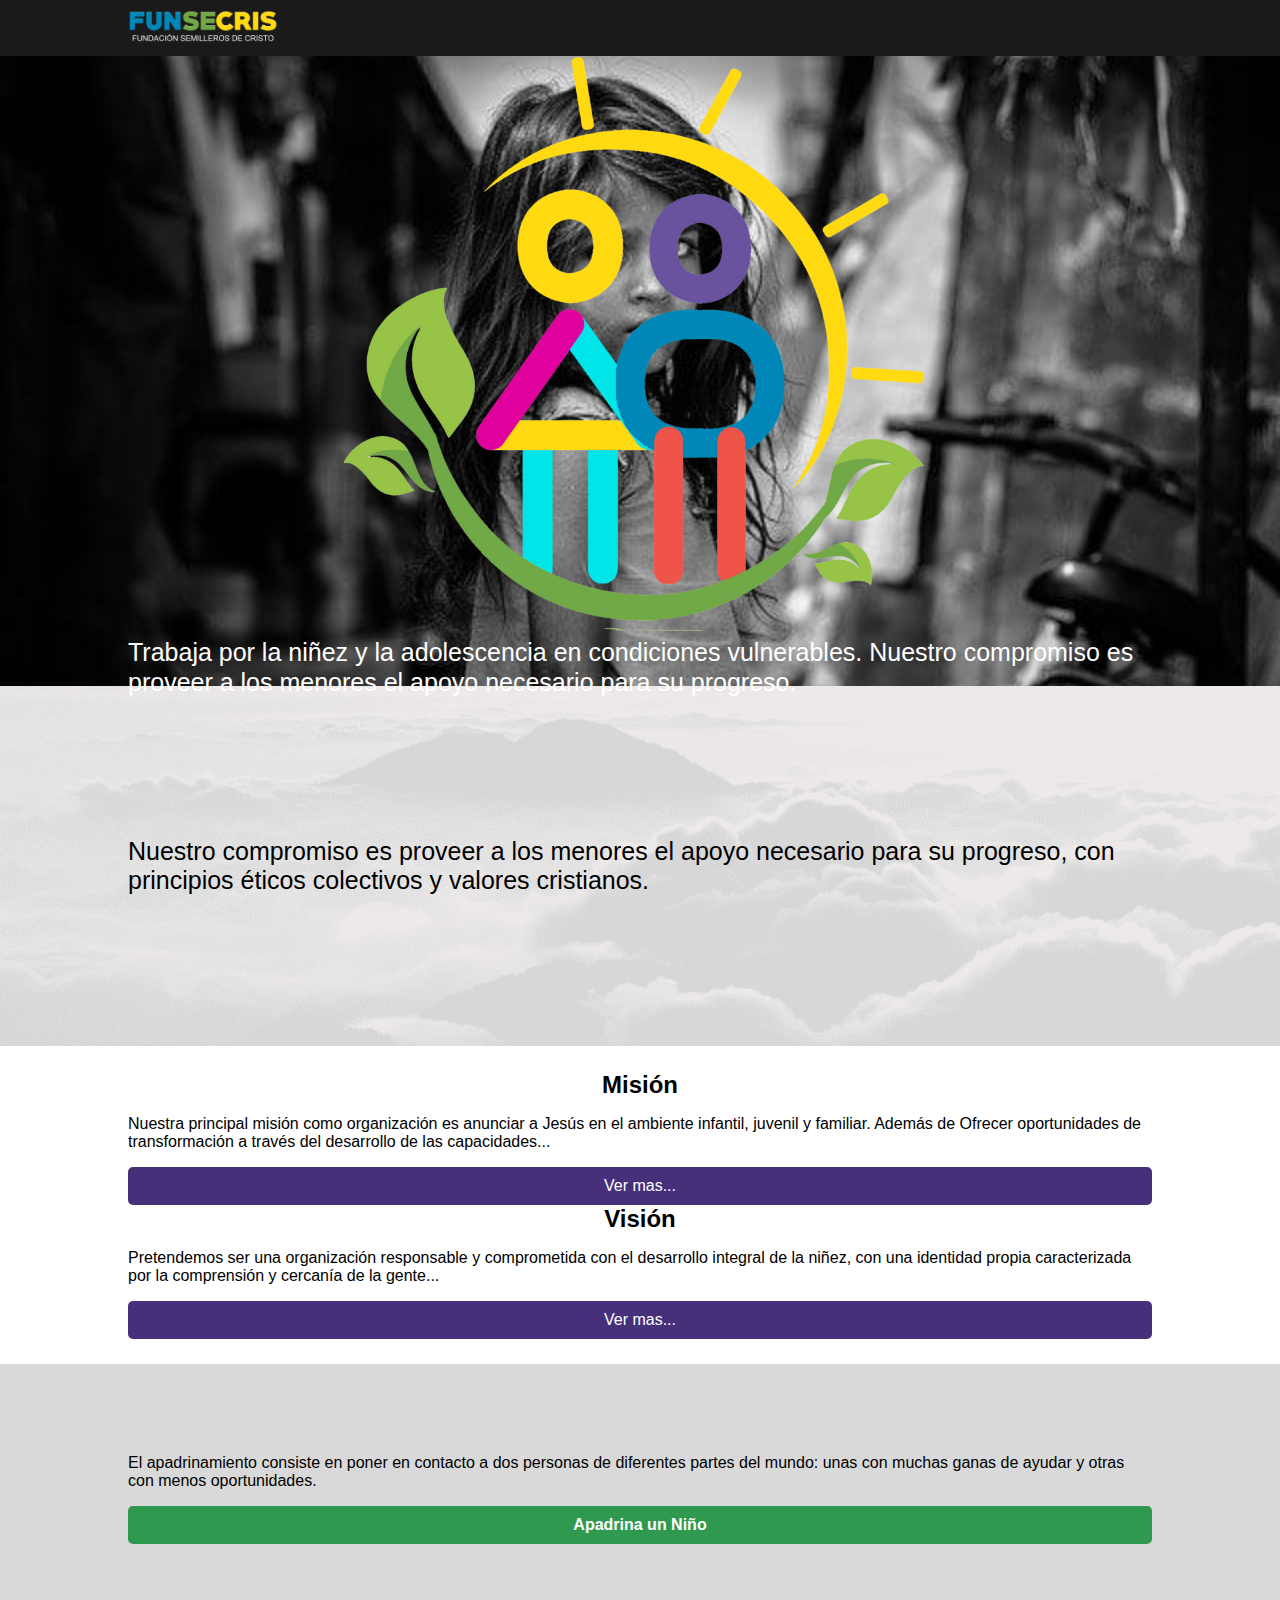
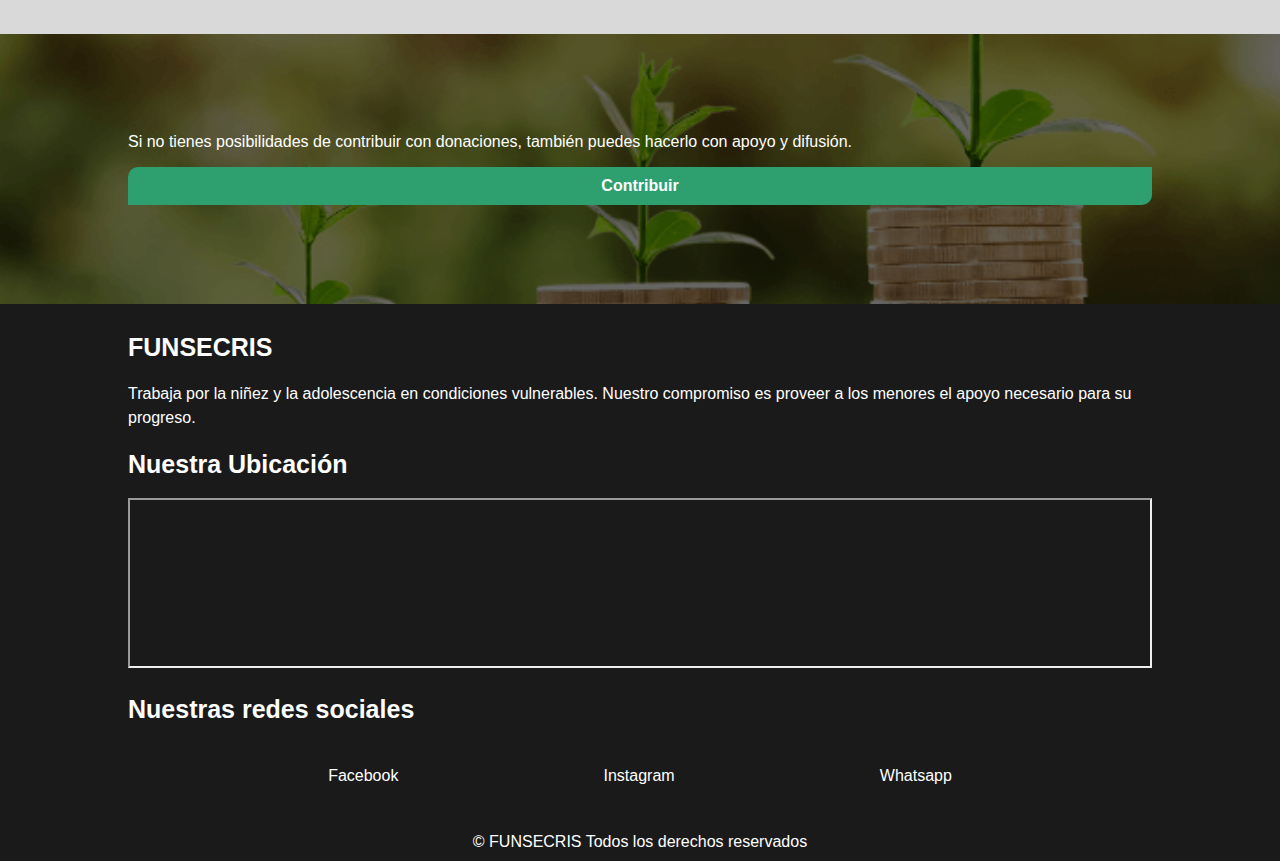
<file: index.html>
<!DOCTYPE html>
<html lang="es">
  <head>
    <meta charset="UTF-8" />
    <meta http-equiv="X-UA-Compatible" content="IE=edge" />
    <meta name="viewport" content="width=device-width, initial-scale=1.0" />
    <title>Funsecris - Fundación Semilleros de Cristo</title>
    <link
      rel="stylesheet"
      href="https://use.fontawesome.com/releases/v5.15.4/css/all.css"
      integrity="sha384-DyZ88mC6Up2uqS4h/KRgHuoeGwBcD4Ng9SiP4dIRy0EXTlnuz47vAwmeGwVChigm"
      crossorigin="anonymous"
    />
    <link rel="stylesheet" href="css/style.css" />
  </head>
  <body>
    <nav>
      <div class="container navegacion">
        <div class="logo">
          <img src="img/logo_Funsecris_Barra_sin_logo.svg" alt="">
        </div>
        <div class="menu">
          <i class="fas fa-align-justify"></i>
          <ul>
            <li><a href="index.html">Inicio</a></li>
            <li><a href="paginas/quienessomos.html">Quienes Somos</a></li>
            <li><a href="paginas/areadedesarrollo.html">Area de Desarrollo</a></li>
            <li><a href="paginas/galeria.html">Galería</a></li>
            <li><a href="paginas/apadrina.html">Apadrina</a></li>
            <li><a href="paginas/contactenos.html">Contactenos</a></li>
          </ul>
        </div>
      </div>
    </nav>
    <header class="banner">
      <div class="container banner-item">
        <img src="img/logo_Funsecris_2.svg" alt="">
        <p>
          Trabaja por la niñez y la adolescencia en condiciones vulnerables.
          Nuestro compromiso es proveer a los menores el apoyo necesario para su
          progreso.
        </p>
      </div>
    </header>
    <main>
      <section class="barra-nube">
        <div class="container">
          <p class="text">
            Nuestro compromiso es proveer a los menores el apoyo necesario para
            su progreso, con principios éticos colectivos y valores cristianos.
          </p>
        </div>
      </section>
      <section class="quienes-somos">
        <div class="container">
          <article class="mision">
          <h2>Misión</h2>
          <p>Nuestra principal misión como organización es anunciar a Jesús en el ambiente infantil, juvenil y familiar. Además de Ofrecer oportunidades de transformación a través del desarrollo de las capacidades...</p>
          <a href="#">Ver mas...</a>
        </article>
        <article class="vision">
          <h2>Visión</h2>
          <p>Pretendemos ser una organización responsable y comprometida con el desarrollo integral de la niñez, con una identidad propia caracterizada por la comprensión y cercanía de la gente...</p>
          <a href="#">Ver mas...</a>
        </article>
        </div>
      </section>
      <section class="apadrinamiento">
        <div class="container">
          <p>El apadrinamiento consiste en poner en contacto a dos personas de diferentes partes del mundo: unas con muchas ganas de ayudar y otras con menos oportunidades.</p>
          <a href="#">Apadrina un Niño</a>
        </div>
      </section>
      <section class="contribuir">
        <div class="container">
          <p>Si no tienes posibilidades de contribuir con donaciones, también puedes hacerlo con apoyo y difusión.</p>
          <a href="#">Contribuir</a>
        </div>
      </section>
    </main>
    <footer>
      <div class="container datos-footer">
        <article class="articulo">
          <h3>FUNSECRIS</h3>
          <p>
            Trabaja por la niñez y la adolescencia en condiciones vulnerables. Nuestro compromiso es proveer a los menores el apoyo necesario para su progreso.
          </p>
        </article>
        <article class="articulo">
          <h3>Nuestra Ubicación</h3>
          <iframe
            src="https://www.google.com/maps/embed?pb=!1m14!1m12!1m3!1d853.9560387515129!2d-74.78881985638516!3d10.916842653328107!2m3!1f0!2f0!3f0!3m2!1i1024!2i768!4f13.1!5e1!3m2!1ses!2sco!4v1632765749141!5m2!1ses!2sco"
            width="350"
            height="170"
            style="border: 1"
            allowfullscreen=""
            loading="lazy"
          ></iframe>
        </article>
        <article class="articulo">
          <h3>Nuestras redes sociales</h3>
          <div class="iconos">
            <a href="#">
              <i class="fab fa-facebook-f"></i>
              <p>Facebook</p>
            </a>
            <a href="#">
              <i class="fab fa-instagram"></i>
              <p>Instagram</p>
            </a>
            <a href="#">
              <i class="fab fa-whatsapp"></i>
              <p>Whatsapp</p>
            </a>
          </div>
        </article>
      </div>
      <div class="derechos">
        <div class="container">
          <p>&copy; FUNSECRIS Todos los derechos reservados</p>
        </div>
      </div>
    </footer>
  </body>
</html>
</file>
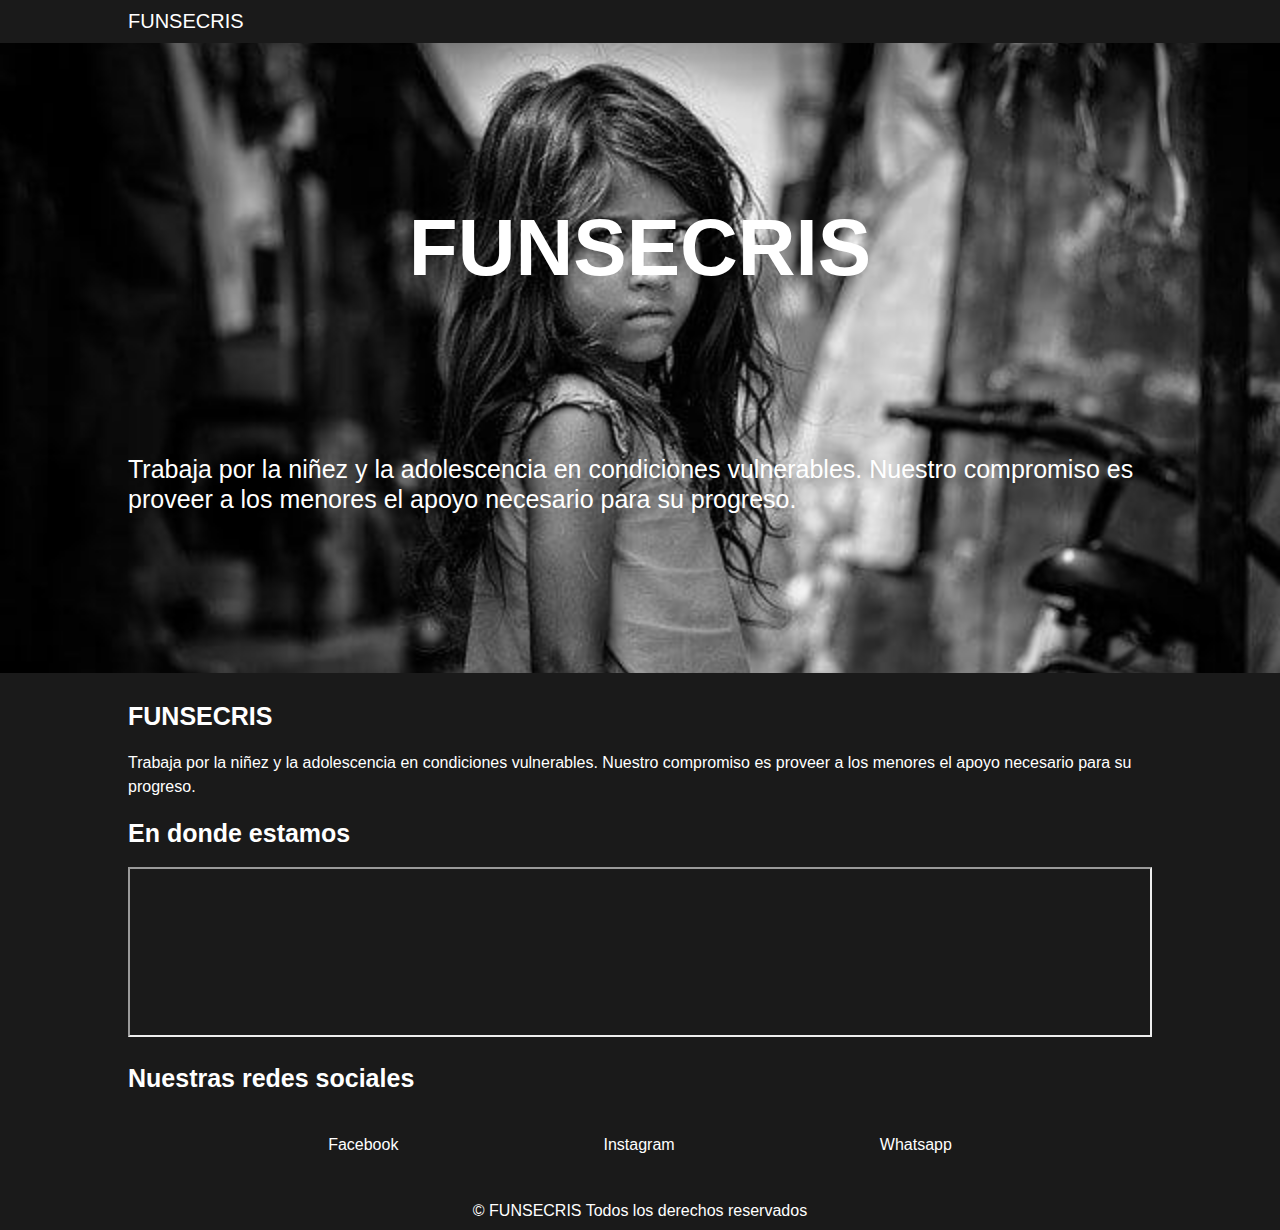
<file: paginas/apadrina.html>
<!DOCTYPE html>
<html lang="es">
  <head>
    <meta charset="UTF-8" />
    <meta http-equiv="X-UA-Compatible" content="IE=edge" />
    <meta name="viewport" content="width=device-width, initial-scale=1.0" />
    <title>Funsecris - Fundación Semilleros de Cristo</title>
    <link rel="stylesheet" href="https://use.fontawesome.com/releases/v5.15.4/css/all.css" integrity="sha384-DyZ88mC6Up2uqS4h/KRgHuoeGwBcD4Ng9SiP4dIRy0EXTlnuz47vAwmeGwVChigm" crossorigin="anonymous">
    <link rel="stylesheet" href="../css/style.css">
  </head>
  <body>
    <nav>
      <div class="container navegacion">
        <div class="logo">
          <p>FUNSECRIS</p>
        </div>
        <div class="menu">
          <ul>
            <li><a href="../index.html">Inicio</a></li>
            <li><a href="quienessomos.html">Quienes Somos</a></li>
            <li><a href="areadedesarrollo.html">Area de Desarrollo</a></li>
            <li><a href="galeria.html">Galería</a></li>
            <li><a href="apadrina.html">Apadrina</a></li>
            <li><a href="contactenos.html">Contactenos</a></li>
          </ul>
        </div>
      </div>
    </nav>
    <header class="banner">
      <div class="container banner-item">
        <h1>FUNSECRIS</h1>
        <p>Trabaja por la niñez y la adolescencia en condiciones vulnerables. Nuestro compromiso es proveer a los menores el apoyo necesario para su progreso.</p>
      </div>
    </header>
    <main></main>
    <footer>
      <div class="container datos-footer">
          <article class="articulo">
            <h3>FUNSECRIS</h3>
            <p>Trabaja por la niñez y la adolescencia en condiciones vulnerables. Nuestro compromiso es proveer a los menores el apoyo necesario para su progreso.</p>
          </article>
          <article class="articulo">
            <h3>En donde estamos</h3>
            <iframe src="https://www.google.com/maps/embed?pb=!1m14!1m12!1m3!1d853.9560387515129!2d-74.78881985638516!3d10.916842653328107!2m3!1f0!2f0!3f0!3m2!1i1024!2i768!4f13.1!5e1!3m2!1ses!2sco!4v1632765749141!5m2!1ses!2sco" width="350" height="170" style="border:1;" allowfullscreen="" loading="lazy"></iframe>
          </article>
          <article class="articulo">
            <h3>Nuestras redes sociales</h3>
            <div class="iconos">
              <a href="#">
                <i class="fab fa-facebook-f"></i>
                <p>Facebook</p>
              </a>
              <a href="#">
                <i class="fab fa-instagram"></i>
                <p>Instagram</p>
              </a>
              <a href="#">
                <i class="fab fa-whatsapp"></i>
                <p>Whatsapp</p>
              </a>
            </div>
          </article>
      </div>
      <div class="derechos">
        <div class="container">
          <p>&copy; FUNSECRIS Todos los derechos reservados</p>
        </div>
      </div>
    </footer>
  </body>
</html>
</file>
<file: css/style.css>
* {
  padding: 0;
  margin: 0;
  box-sizing: border-box;
}

body {
  font-family: sans-serif;
}

.container {
  width: 80%;
  margin: 0 auto;
  /* outline: 1px solid red; */
}

a {
  text-decoration: none;
  padding: 10px 5px;
}

/* CSS MENU NAVEGACIÓN */

nav {
  background: #1a1a1a;
}

.logo img {
  width: 150px;
}

nav p {
  color: #fff;
  font-size: 20px;
}

.navegacion {
  display: flex;
  align-items: center;
  justify-content: space-between;
  padding: 10px 0;
}

.menu i {
  color: white;
  font-size: 25px;
}

.menu ul {
  display: none;
  align-items: center;
  justify-content: center;
  gap: 20px;

  list-style-type: none;
}

.menu ul a {
  text-decoration: none;
  color: #fff;
}

/* FIN CSS NAVEGACIÓN */

/* CSS BANNER */

.banner {
  width: 100%;
  height: 70vh;
  background-image: url(../img/banner.jpg);
  background-position: center;
  background-repeat: no-repeat;
  background-size: cover;
}

.banner-item {
  height: 100%;
  display: flex;
  flex-direction: column;
  align-items: center;
  justify-content: space-evenly;
  color: #fff;

  /* outline: 1px solid red; */
}

.banner-item img {
  width: 60%;
}

.banner-item p {
  width: 100%;
  font-size: 25px;
  line-height: 1.2;
}

.banner-item h1 {
  width: 50%;
  font-size: 80px;
  text-align: center;
}


/* FIN CSS BANNER */

/* CSS MAIN PRINCIPAL */

/* BARRA NUBE */
.barra-nube {
  height: 40vh;
  background-image: url(../img/bannernube.png);
  background-size: cover;
  display: flex;
  justify-content: center;
  align-items: center;
}

.quienes-somos {
  width: 100%;
  display: flex;
  flex-direction: column;
  align-items: center;
  justify-content: space-between;
  gap: 50px;
  padding-bottom: 25px;
}

.quienes-somos .mision {
  margin-top: 25px;
}

.apadrinamiento .container,
.contribuir .container,
.quienes-somos .mision, 
.quienes-somos .vision {
  display: flex;
  flex-direction: column;
  gap: 16px;
  /* margin-bottom: 25px; */
}

.quienes-somos h2 {
  text-align: center;
}

.quienes-somos a {
  background-color: #46307A;
  color: white;
  border-radius: 5px;
  padding: 10px 10px;
  text-align: center;
}

.apadrinamiento a {
  background-color: #2F9A4F;
  color: white;
  border-radius: 5px;
  padding: 10px 10px;
  text-align: center;
  font-weight: bold;
}

.apadrinamiento {
  width: 100%;
  height: 30vh;
  display: flex;
  align-items: center;
  justify-content: center;
  background-color: #D9D9D9;
}

.contribuir {
  width: 100%;
  height: 30vh;
  display: flex;
  align-items: center;
  justify-content: center;
  background-image: url(../img/bk-contribuir.png);
  background-position: center;
  background-repeat: no-repeat;
  background-size: cover;
  color: white;
}

.contribuir a {
  background-color: #2E9F6E;
  color: white;
  border-radius: 5px;
  padding: 10px 10px;
  text-align: center;
  font-weight: bold;

  border-radius: 10px 0;
}

.text {
  display: flex;
  justify-content: center;
  align-items: center;
  font-size: 25px;
}
/* FIN BARRA NUBE */

/* FIN CSS MAIN */

/* CSS FOOTER */

footer {
  background-color: #1a1a1a;
  color: #fff;
}

.datos-footer {
  padding: 25px 0;
  display: flex;
  flex-direction: column;
  align-items: center;
  justify-content: center;
  gap: 16px;
  line-height: 1.5;
}

.articulo {
  width: 100%;
}

.articulo iframe {
  width: 100%;
}

.articulo h3 {
  padding-bottom: 15px;
  font-size: 25px;
}

.iconos {
  display: flex;
  align-items: center;
  justify-content: space-evenly;
}

.iconos a {
  text-decoration: none;
  color: #fff;
  text-align: center;
}

.iconos a p {
  padding-top: 10px;
}

.iconos i {
  font-size: 40px;
}

footer .derechos {
  text-align: center;
  padding: 10px 0;
  color: #fff;
}
</file>
